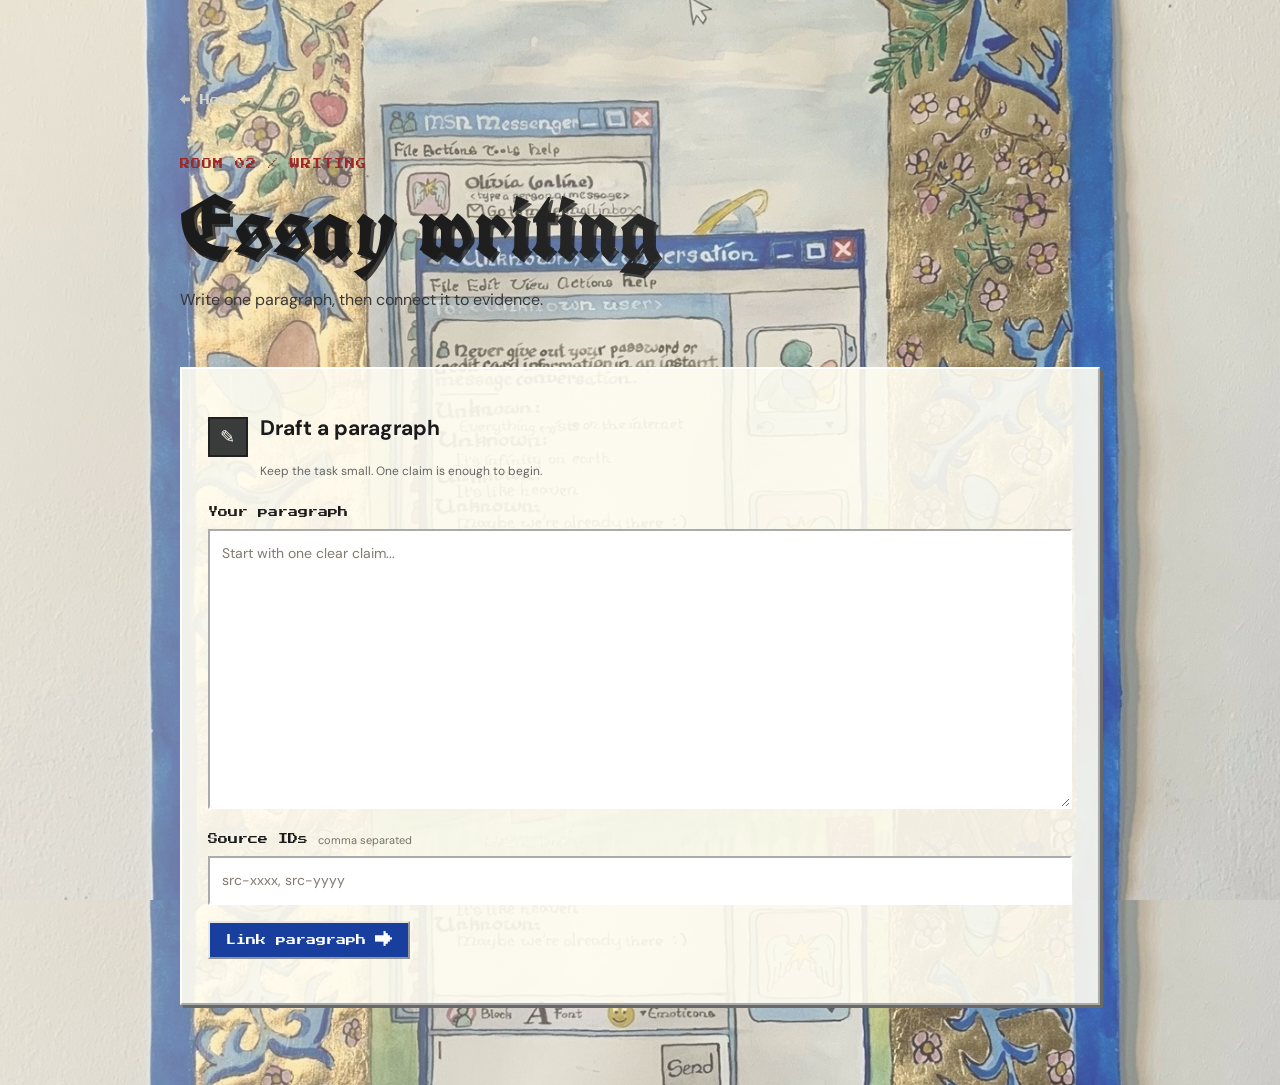
<file: src/static/essay.html>
<!DOCTYPE html>
<html lang="en">
  <head><meta charset="UTF-8" /><meta name="viewport" content="width=device-width, initial-scale=1.0" /><title>Essay writing | Scholar's Quest</title><link rel="stylesheet" href="styles.css" /></head>
  <body><div class="page-shell"><header class="page-header"><a class="back-link" href="index.html">← Home</a><p class="eyebrow">ROOM 02 / WRITING</p><h1>Essay writing</h1><p>Write one paragraph, then connect it to evidence.</p></header><main class="page-content"><section class="panel essay-room"><div class="panel-heading"><div class="section-icon orange">✎</div><div><h2>Draft a paragraph</h2><p>Keep the task small. One claim is enough to begin.</p></div></div><form id="paragraph-form"><div class="form-group"><label for="paragraph-text">Your paragraph</label><textarea id="paragraph-text" rows="12" required placeholder="Start with one clear claim..."></textarea></div><div class="form-group"><label for="paragraph-sources">Source IDs <span class="label-hint">comma separated</span></label><input id="paragraph-sources" required placeholder="src-xxxx, src-yyyy" /></div><button type="submit" class="button primary">Link paragraph <span>→</span></button></form><div id="paragraph-result" class="result"></div></section></main><script src="app.js"></script></div></body>
</html>
</file>
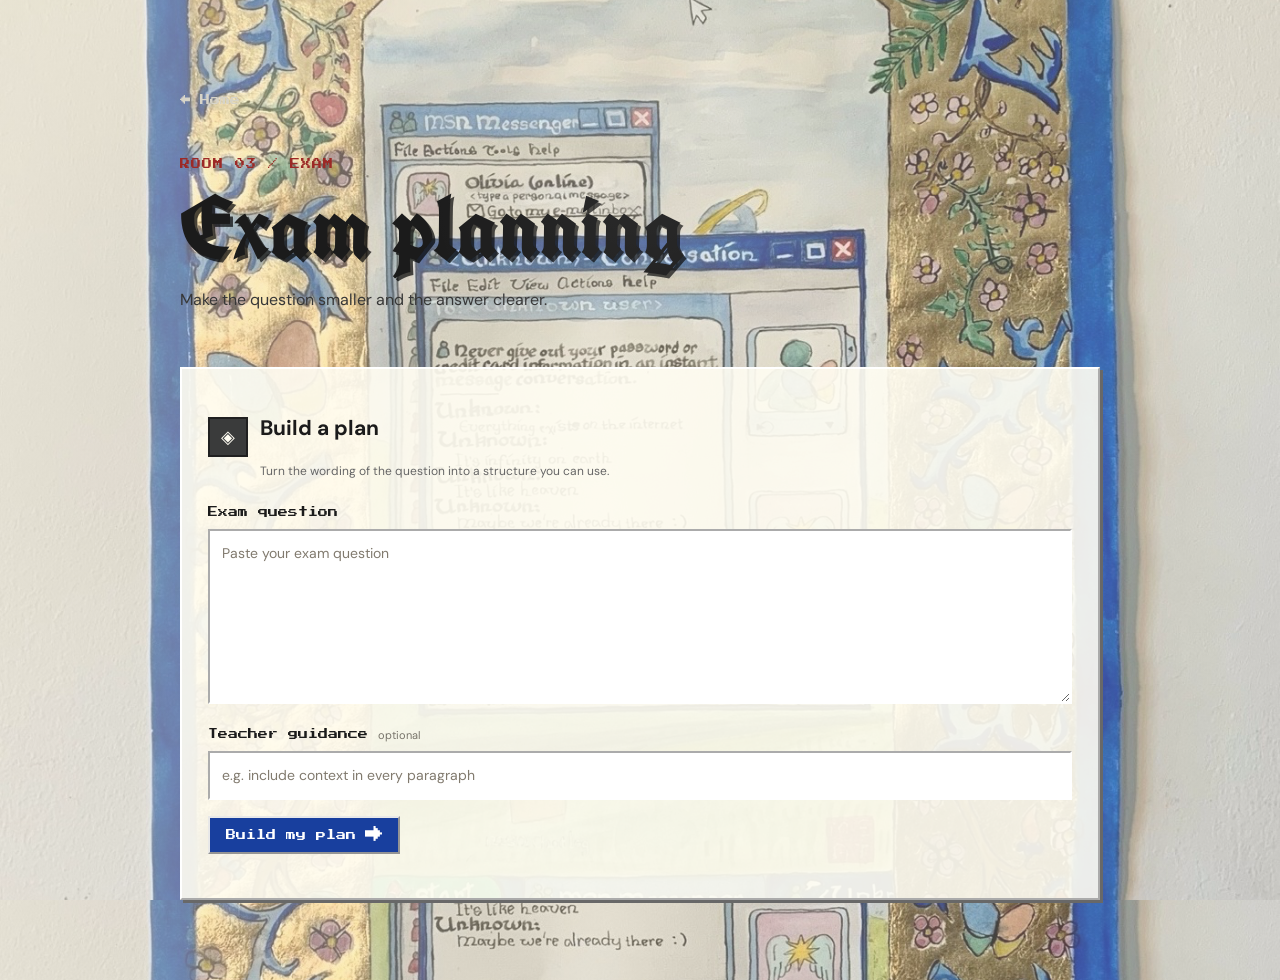
<file: src/static/exam.html>
<!DOCTYPE html>
<html lang="en">
  <head><meta charset="UTF-8" /><meta name="viewport" content="width=device-width, initial-scale=1.0" /><title>Exam planning | Scholar's Quest</title><link rel="stylesheet" href="styles.css" /></head>
  <body><div class="page-shell"><header class="page-header"><a class="back-link" href="index.html">← Home</a><p class="eyebrow">ROOM 03 / EXAM</p><h1>Exam planning</h1><p>Make the question smaller and the answer clearer.</p></header><main class="page-content"><section class="panel exam-room"><div class="panel-heading"><div class="section-icon teal">◈</div><div><h2>Build a plan</h2><p>Turn the wording of the question into a structure you can use.</p></div></div><form id="exam-form"><div class="form-group"><label for="exam-question">Exam question</label><textarea id="exam-question" rows="7" required placeholder="Paste your exam question"></textarea></div><div class="form-group"><label for="exam-guidance">Teacher guidance <span class="label-hint">optional</span></label><input id="exam-guidance" placeholder="e.g. include context in every paragraph" /></div><button type="submit" class="button primary">Build my plan <span>→</span></button></form><div id="exam-result" class="result"></div></section></main><script src="app.js"></script></div></body>
</html>
</file>
<file: src/static/styles.css>
@import url("https://fonts.googleapis.com/css2?family=DM+Sans:wght@400;500;600;700&family=Press+Start+2P&family=UnifrakturCook:wght@700&display=swap");

:root {
  --black: #202020;
  --ink: #1b1b1b;
  --paper: #d7d4c8;
  --paper-bright: #fffdf2;
  --red: #9c2926;
  --blue: #183f9e;
  --green: #466d4f;
  --chrome: #c6c6c6;
  --chrome-dark: #686868;
  --line: rgba(8, 8, 8, .28);
}

* { box-sizing: border-box; }
html { scroll-behavior: smooth; }
body {
  margin: 0;
  color: var(--ink);
  background: #e7e4d8 url("manuscript-desktop.png") center top / cover fixed no-repeat;
  font: 14px/1.5 "DM Sans", sans-serif;
}
body::before {
  content: "";
  position: fixed;
  inset: 0;
  z-index: 20;
  pointer-events: none;
  background: radial-gradient(320px circle at var(--pointer-x, 50%) var(--pointer-y, 20%), rgba(255,255,255,.07), transparent 70%);
  mix-blend-mode: screen;
}
button, input, textarea { font: inherit; }
button { cursor: pointer; }
.app-shell {
  min-height: 100vh;
  max-width: 1500px;
  margin: auto;
  overflow: hidden;
  background: linear-gradient(180deg, rgba(235,232,218,.35), rgba(235,232,218,.86) 58%, rgba(235,232,218,.94));
}

.hero {
  min-height: min(720px, 82vh);
  padding: clamp(32px, 8vw, 110px) 8%;
  display: flex;
  align-items: flex-end;
  justify-content: space-between;
  position: relative;
  overflow: hidden;
  color: var(--paper-bright);
  border-bottom: 5px solid var(--red);
  background: linear-gradient(90deg, rgba(244,239,222,.92) 0%, rgba(244,239,222,.63) 48%, rgba(244,239,222,.18) 100%);
}
.hero::before {
  content: "";
  position: absolute;
  inset: 0;
  background: radial-gradient(circle at 75% 30%, transparent 0 12%, rgba(32,72,216,.24) 23%, transparent 42%), linear-gradient(180deg, rgba(0,0,0,.05), rgba(0,0,0,.45));
  mix-blend-mode: screen;
  pointer-events: none;
}
.cover-noise { position: absolute; inset: 0; opacity: .13; pointer-events: none; background-image: url("data:image/svg+xml,%3Csvg viewBox='0 0 180 180' xmlns='http://www.w3.org/2000/svg'%3E%3Cfilter id='n'%3E%3CfeTurbulence type='fractalNoise' baseFrequency='.8' numOctaves='3' stitchTiles='stitch'/%3E%3C/filter%3E%3Crect width='100%25' height='100%25' filter='url(%23n)' opacity='.45'/%3E%3C/svg%3E"); mix-blend-mode: screen; }
.hero-copy { max-width: 700px; position: relative; z-index: 1; }
.eyebrow { margin: 0 0 15px; color: var(--red); font: 10px/1.8 "Press Start 2P", monospace; letter-spacing: 1px; }
.hero h1 { margin: 0; color: var(--ink); text-shadow: 2px 2px 0 rgba(255,255,255,.8); font: 700 clamp(46px, 7vw, 94px)/.87 "UnifrakturCook", cursive; }
.hero-subtitle { max-width: 450px; margin: 28px 0 24px; color: #373737; font-size: 17px; }
.hero-cta { display: inline-flex; gap: 18px; align-items: center; padding: 14px 18px; color: var(--paper-bright); background: var(--blue); border: 2px outset #d9e3ff; box-shadow: 3px 3px 0 var(--black); font: 10px "Press Start 2P", monospace; text-decoration: none; }
.hero-cta:hover { color: var(--paper-bright); background: #2857bd; transform: translateY(-2px); box-shadow: 5px 5px 0 var(--black); }
.hero-cta span { font-size: 19px; line-height: 0; }
.hero-stamp { align-self: flex-start; margin: 20px 4% 0 0; padding: 12px 10px; color: var(--red); border: 3px solid var(--red); transform: rotate(9deg); font: 18px/1.15 "UnifrakturCook", cursive; text-align: center; }

.workspace { display: flex; }
.sidebar { width: 220px; min-height: 800px; padding: 30px 20px; flex-shrink: 0; position: sticky; top: 0; align-self: flex-start; color: var(--ink); background: var(--chrome); border-right: 3px outset #efefef; }
.brand { display: flex; align-items: center; gap: 10px; margin-bottom: 50px; font-weight: 700; }
.brand-icon { display: grid; place-items: center; width: 32px; height: 32px; color: var(--paper-bright); background: var(--red); font: 700 18px "UnifrakturCook", cursive; }
nav { display: grid; gap: 6px; }
.nav-link { display: flex; gap: 12px; align-items: center; padding: 12px 10px; color: #333; border: 2px solid transparent; text-decoration: none; }
.nav-link span { width: 18px; color: var(--blue); text-align: center; }
.nav-link.active, .nav-link:hover { color: #fff; background: var(--blue); border: 2px inset #8aa0d4; }
.sidebar-note { margin-top: 110px; padding: 15px; border: 2px inset #efefef; background: #e9e7dc; }
.note-icon { display: block; margin-bottom: 8px; color: var(--green); font-size: 20px; }
.sidebar-note strong { font: 9px "Press Start 2P", monospace; }
.sidebar-note p { margin: 10px 0 0; color: #555; font-size: 11px; }

.content { width: min(1140px, 100%); padding: 50px 5%; color: var(--ink); background: rgba(238,235,222,.84); }
.content-heading { display: flex; align-items: end; justify-content: space-between; gap: 20px; margin-bottom: 32px; }
.content-heading h2 { margin: 0; font: 700 34px "UnifrakturCook", cursive; }
.content-heading .eyebrow { color: var(--blue); }
.next-step { padding: 11px 15px; color: #fff; background: var(--blue); border: 2px outset #dce5ff; box-shadow: 3px 3px 0 var(--black); font-size: 12px; }
.next-step span { margin-right: 7px; color: var(--red); font: 9px "Press Start 2P", monospace; }
.panel { padding: 26px; background: var(--paper-bright); border: 2px outset #fff; box-shadow: 3px 3px 0 var(--chrome-dark); animation: rise-in .7s both; }
.panel-wide { margin-bottom: 28px; }
.panel-heading { display: flex; gap: 12px; align-items: center; margin-bottom: 24px; }
.panel-heading h3 { margin: 0; font: 700 24px "UnifrakturCook", cursive; }
.panel-heading p { margin: 3px 0 0; color: #666; font-size: 12px; }
.section-icon { display: grid; place-items: center; width: 40px; height: 40px; color: var(--paper-bright); border: 2px solid var(--black); font-size: 18px; }
.section-icon.purple, .section-icon.orange, .section-icon.teal, .section-icon.pink { background: #3a3b3b; }
.panel-count { margin-left: auto; color: var(--red); font: 9px "Press Start 2P", monospace; }
.source-form { display: flex; align-items: end; gap: 14px; padding-bottom: 24px; border-bottom: 2px dashed #aaa69b; }
.source-form .form-group { flex: 1; }
.source-form .grow { flex: 1.5; }
.two-column { display: grid; grid-template-columns: 1fr 1fr; gap: 26px; margin-bottom: 28px; }
.form-group { margin-bottom: 16px; }
label { display: block; margin-bottom: 8px; color: var(--paper); font: 10px/1.7 "Press Start 2P", monospace; }
.label-hint { color: #77736a; font: 11px "DM Sans", sans-serif; }
input, textarea { width: 100%; padding: 12px; color: var(--ink); background: #fff; border: 2px inset #fff; outline: 0; resize: vertical; }
input:focus, textarea:focus { border-color: var(--blue); box-shadow: 0 0 0 3px rgba(24,63,158,.2); }
input::placeholder, textarea::placeholder { color: #817a6e; }
.button { display: inline-flex; align-items: center; justify-content: center; gap: 9px; padding: 12px 16px; border: 2px outset #e8e8e8; font: 10px "Press Start 2P", monospace; transition: .2s; }
.button span { font-size: 17px; line-height: 0; }
.button:hover { transform: translateY(-2px); box-shadow: 2px 2px 0 var(--black); }
.button.primary { color: #fff; background: var(--blue); }
.button.secondary { margin-left: auto; color: var(--paper-bright); background: var(--blue); }
.full { width: 100%; }
.source-grid { display: grid; grid-template-columns: repeat(auto-fill, minmax(210px, 1fr)); gap: 14px; margin-top: 24px; }
.activity-card { padding: 15px; background: var(--paper); border: 2px outset #fff; box-shadow: 2px 2px 0 var(--chrome-dark); }
.activity-card h4 { margin: 0 0 9px; font: 700 18px "UnifrakturCook", cursive; }
.activity-card p { margin: 3px 0; color: #5f5a51; font-size: 11px; }
.activity-card p:last-child { display: inline-block; margin-top: 9px; padding: 4px 7px; color: var(--paper-bright); background: var(--green); font: 8px "Press Start 2P", monospace; }
.source-action { display: block; margin-top: 13px; padding: 0; color: var(--blue); background: transparent; border: 0; font: 9px "Press Start 2P", monospace; text-align: left; }
.source-action:hover { color: var(--red); }
.result { margin-top: 18px; color: #4e4a43; font-size: 12px; }
.result ul, .result ol { margin: 8px 0 0; padding-left: 20px; }
.result li { margin: 5px 0; }
.result ol li::marker { color: var(--red); font-weight: 700; }
.support-panel { margin-bottom: 20px; }
.support-layout { display: grid; grid-template-columns: 1fr 250px; gap: 20px; }
.support-message { min-height: 76px; padding: 16px; color: #332f2a; background: var(--paper); border: 2px inset #fff; }
.support-message ul { margin: 0; padding-left: 20px; }
.rewards { padding: 16px; color: var(--ink); background: #e9e4d3; border: 2px outset #fff; }
.rewards p { margin: 3px 0; font-size: 12px; }
.rewards p:first-child { color: var(--green); font: 20px "Press Start 2P", monospace; }
footer { padding: 25px; color: #888; background: var(--black); text-align: center; font: 9px "Press Start 2P", monospace; }
footer span { color: var(--red); }
@keyframes float { 0%, 100% { transform: translateY(0) rotate(9deg); } 50% { transform: translateY(-8px) rotate(5deg); } }
@keyframes rise-in { from { opacity: 0; transform: translateY(18px); } to { opacity: 1; transform: translateY(0); } }
@media (max-width: 900px) { .sidebar { display: none; } .hero { min-height: 650px; padding: 40px 7%; } .hero-stamp { margin-right: 0; } }
@media (max-width: 650px) { .hero { min-height: 620px; } .hero-stamp { position: absolute; right: 20px; top: 20px; } .content { padding: 28px 16px; } .content-heading { display: block; } .next-step { margin-top: 15px; } .two-column, .support-layout { grid-template-columns: 1fr; } .source-form { display: block; } .source-form .button { width: 100%; } }

/* Home and room pages keep the same world, but each has a single job. */
.home-shell { min-height: 100vh; background: linear-gradient(90deg, rgba(247,243,229,.48), rgba(247,243,229,.2)), url("manuscript-desktop.png") center / cover fixed; }
.home-hero { min-height: 68vh; padding: 9vw 10%; display: flex; align-items: flex-end; justify-content: space-between; color: var(--ink); border-bottom: 1px solid rgba(0,0,0,.35); }
.home-copy { max-width: 680px; }
.home-copy h1 { margin: 0; color: var(--ink); text-shadow: 2px 2px 0 #fff; font: 700 clamp(52px, 8vw, 105px)/.86 "UnifrakturCook", cursive; }
.home-copy > p:not(.eyebrow) { max-width: 430px; margin: 26px 0 0; color: #373737; font-size: 17px; }
.home-sigil { padding: 15px; color: var(--red); border: 2px solid var(--red); transform: rotate(-8deg); font: 28px/1 "UnifrakturCook", cursive; }
.home-main { max-width: 1200px; margin: auto; padding: 70px 7%; color: var(--ink); }
.home-intro { margin-bottom: 30px; }
.home-intro h2 { margin: 0; font: 700 34px "UnifrakturCook", cursive; }
.area-grid { display: grid; grid-template-columns: repeat(2, 1fr); gap: 20px; }
.area-card { min-height: 260px; padding: 28px; display: flex; flex-direction: column; position: relative; color: var(--ink); border: 2px solid #fff; box-shadow: 3px 3px 0 #656565; text-decoration: none; overflow: hidden; transition: transform .25s, box-shadow .25s; }
.area-card::before { content: ""; position: absolute; inset: 0; opacity: .18; background: radial-gradient(circle at 75% 20%, rgba(255,255,255,.9), transparent 16%), repeating-linear-gradient(0deg, transparent 0 3px, rgba(80,60,30,.08) 4px); }
.area-card > * { position: relative; z-index: 1; }
.area-card:hover { transform: translateY(-7px) rotate(-.5deg); box-shadow: 7px 10px 0 #656565; }
.area-sources, .area-essay, .area-exam, .area-support { background: rgba(247,243,229,.84); }
.area-card:hover { border-color: #c6b89e; }
.area-number { font: 9px "Press Start 2P", monospace; color: #b7a58c; }
.area-glyph { margin: 25px 0 4px; font-size: 32px; color: var(--paper); }
.area-card h3 { margin: 0; color: var(--ink); font: 700 33px "UnifrakturCook", cursive; }
.area-card p { max-width: 260px; margin: 12px 0 20px; color: #4a4741; }
.area-open { margin-top: auto; color: var(--blue); font: 9px "Press Start 2P", monospace; }

.page-shell { min-height: 100vh; background: linear-gradient(90deg, rgba(247,243,229,.48), rgba(247,243,229,.2)), url("manuscript-desktop.png") center / cover fixed; }
.page-header { max-width: 1100px; margin: auto; padding: 7vw 7% 55px; color: var(--ink); }
.back-link { display: inline-block; margin-bottom: 50px; color: var(--paper); font: 10px "Press Start 2P", monospace; text-decoration: none; }
.back-link:hover { color: var(--red); }
.page-header h1 { margin: 0; text-shadow: 3px 3px 0 rgba(0,0,0,.7); font: 700 clamp(48px, 7vw, 90px)/.9 "UnifrakturCook", cursive; }
.page-header > p:not(.eyebrow) { margin: 20px 0 0; color: #373737; font-size: 16px; }
.page-content { max-width: 1100px; margin: auto; padding: 0 7% 80px; display: grid; gap: 24px; }
.page-content .panel { background: rgba(255,253,242,.9); color: var(--ink); }
.page-content .panel-heading p { color: #666; }
.page-content label { color: var(--ink); }
.page-content .result { color: #3d3a35; }
.page-content .source-grid { grid-template-columns: repeat(auto-fill, minmax(230px, 1fr)); }
.page-content .support-message { margin-top: 22px; }
@media (max-width: 650px) { .home-hero { min-height: 72vh; padding: 45px 8%; } .area-grid { grid-template-columns: 1fr; } .home-sigil { align-self: flex-start; } .page-header { padding: 35px 7% 45px; } }
</file>
